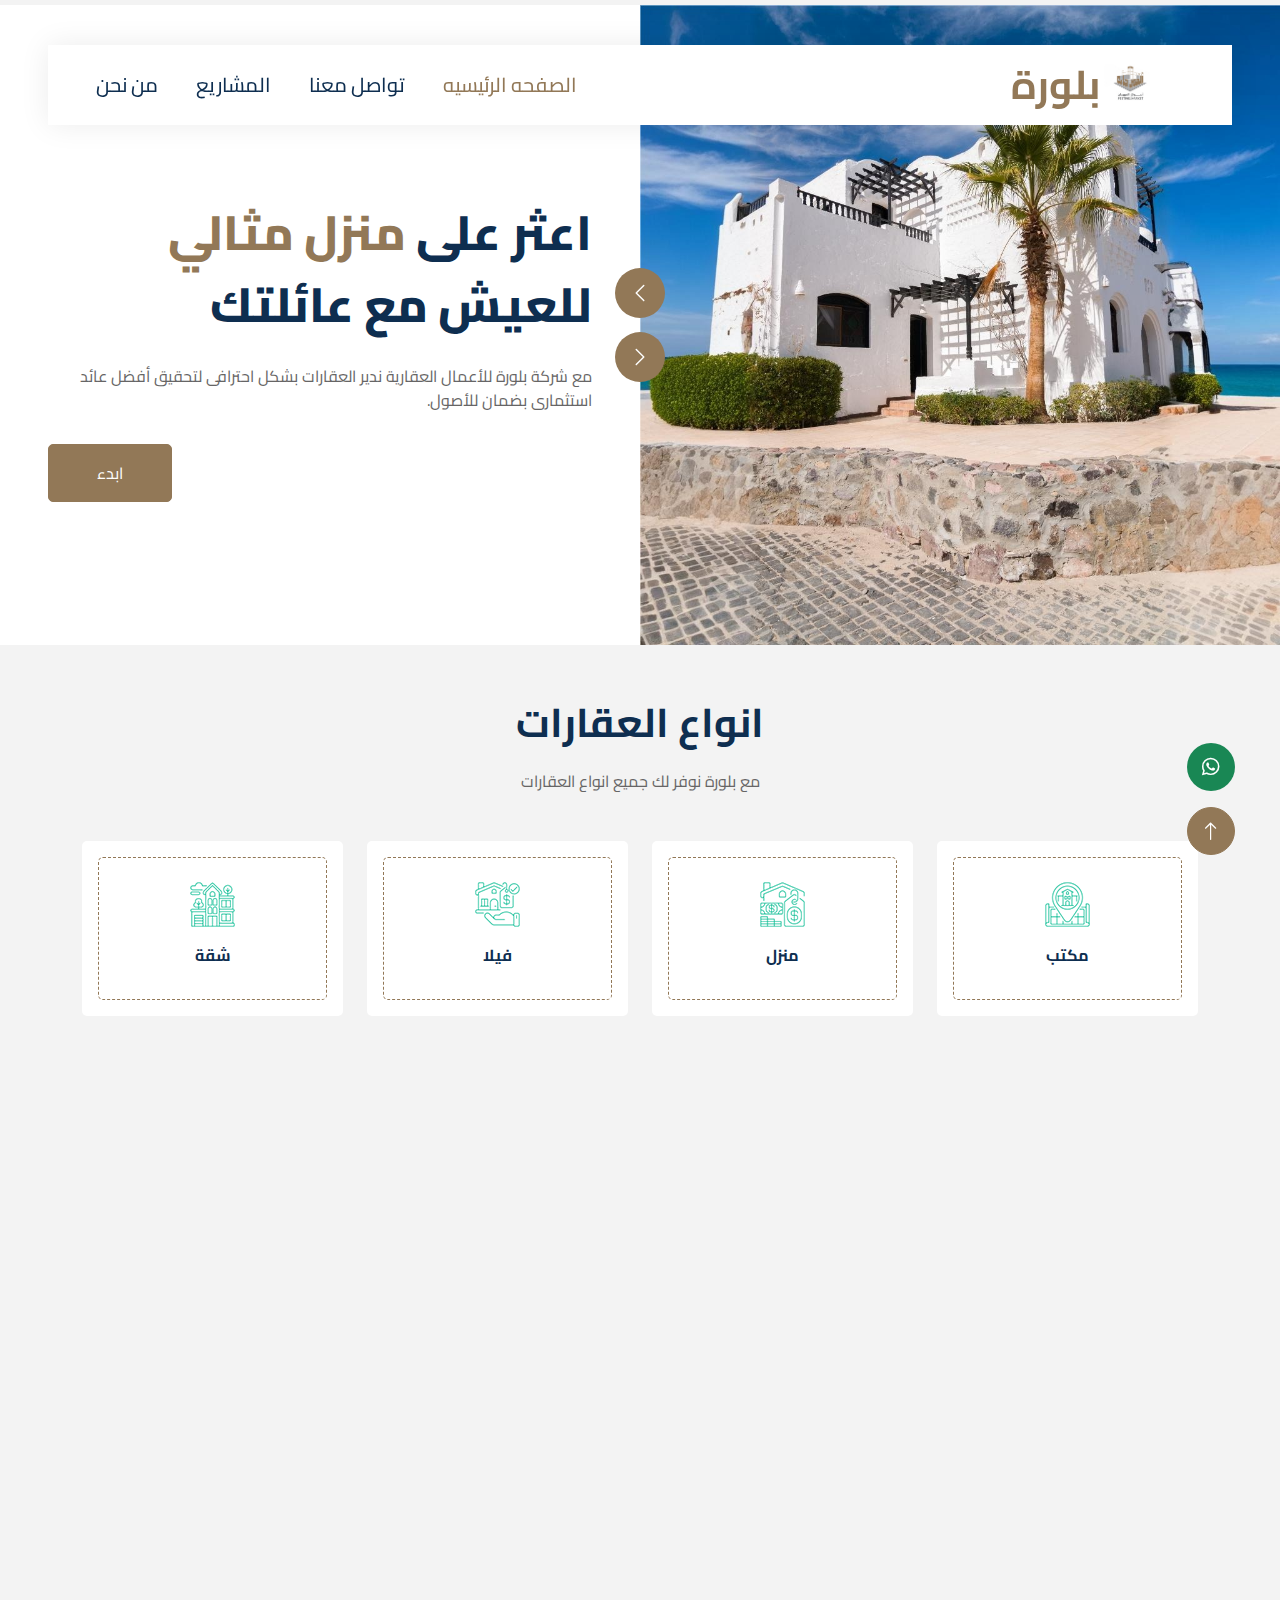
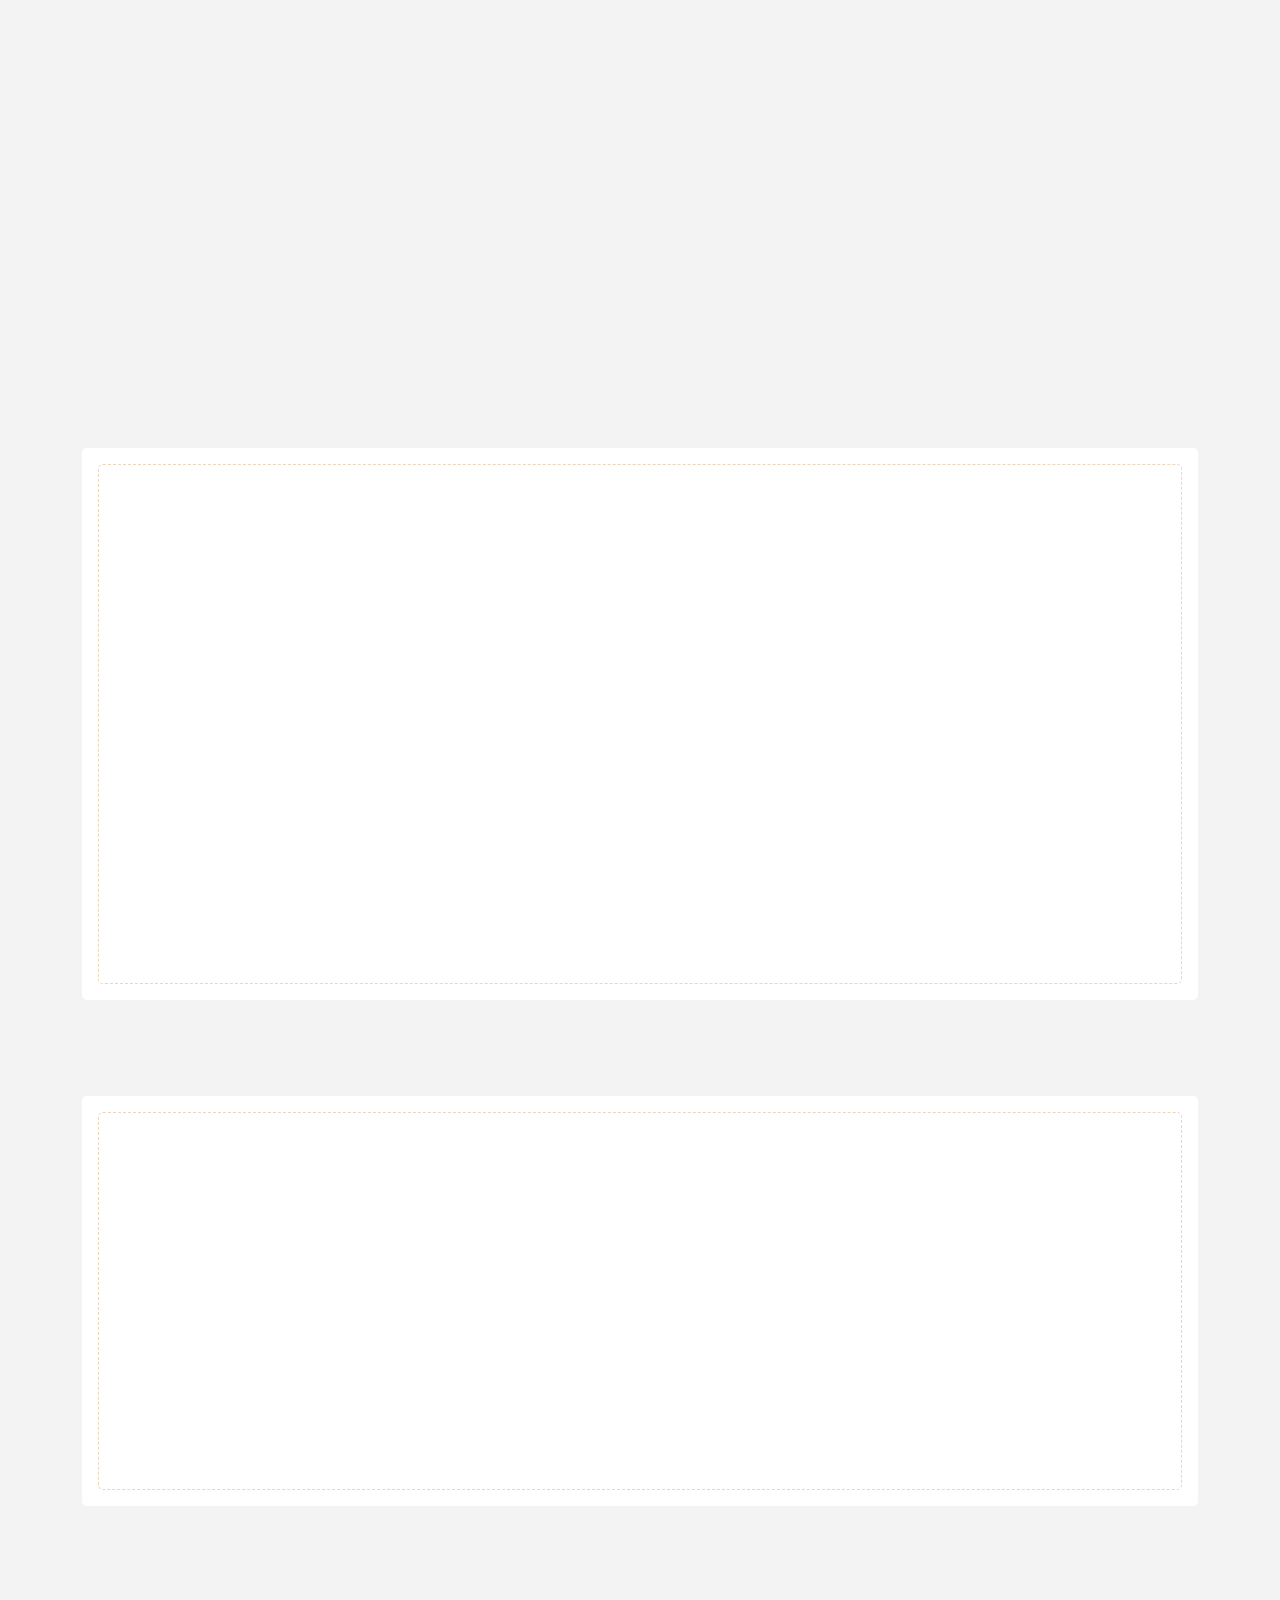
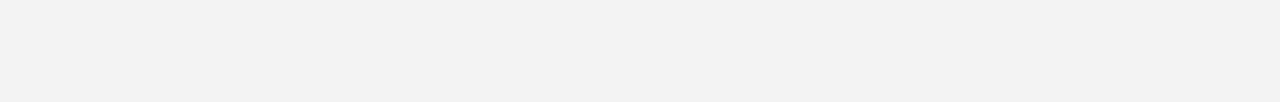
<file: index.html>
<!DOCTYPE html>
<html lang="en">

<head>
    <meta charset="utf-8">
    <title>بلورة - الصفحه الرئيسيه</title>
    <meta content="width=device-width, initial-scale=1.0" name="viewport">
    <meta content="" name="keywords">
    <meta content="" name="description">

    <!-- Favicon -->
    <link href="img/favicon.ico" rel="icon">

    <!-- Google Web Fonts -->
    <!-- <link rel="preconnect" href="https://fonts.googleapis.com">
    <link rel="preconnect" href="https://fonts.gstatic.com" crossorigin>
    <link href="https://fonts.googleapis.com/css2?family=Heebo:wght@400;500;600&family=Inter:wght@700;800&display=swap" rel="stylesheet">
     -->
     <link rel="preconnect" href="https://fonts.googleapis.com">
     <link rel="preconnect" href="https://fonts.gstatic.com" crossorigin>
     <link href="https://fonts.googleapis.com/css2?family=Cairo:wght@200..1000&display=swap" rel="stylesheet">
    
    <!-- Icon Font Stylesheet -->
    <link href="https://cdnjs.cloudflare.com/ajax/libs/font-awesome/5.10.0/css/all.min.css" rel="stylesheet">
    <link href="https://cdn.jsdelivr.net/npm/bootstrap-icons@1.4.1/font/bootstrap-icons.css" rel="stylesheet">

    <!-- Libraries Stylesheet -->
    <link href="lib/animate/animate.min.css" rel="stylesheet">
    <link href="lib/owlcarousel/assets/owl.carousel.min.css" rel="stylesheet">

    <!-- Customized Bootstrap Stylesheet -->
    <link href="css/bootstrap.min.css" rel="stylesheet">

    <!-- Template Stylesheet -->
    <link href="css/style.css" rel="stylesheet">
</head>

<body>
    <div class="container-xxl bg-white p-0">
        <!-- Spinner Start -->
        <div id="spinner" class="show bg-white position-fixed translate-middle w-100 vh-100 top-50 start-50 d-flex align-items-center justify-content-center">
            <div class="spinner-border text-primary" style="width: 3rem; height: 3rem;" role="status">
                <span class="sr-only">Loading...</span>
            </div>
        </div>
        <!-- Spinner End -->


        <!-- Navbar Start -->
        <div class="container-fluid nav-bar bg-transparent">
            <nav class="navbar navbar-expand-lg bg-white navbar-light py-0 px-5">
                <a href="index.html" class="navbar-brand d-flex align-items-center text-center">
                    <h1 class="m-0 text-primary">بلورة</h1>
                    <div class="icon me-2">
                        <img class="img-fluid" src="img/logo.png" alt="logo" style="width: 60px; height: 60px;">
                    </div>
                </a>
                <button type="button" class="navbar-toggler" data-bs-toggle="collapse" data-bs-target="#navbarCollapse">
                    <span class="navbar-toggler-icon"></span>
                </button>
                <div class="collapse navbar-collapse" id="navbarCollapse">
                    <div class="navbar-nav ">
                        <a href="about.html" class="nav-item nav-link">من نحن</a>
                        <a href="projects.html" class="nav-item nav-link">المشاريع</a>
                        <a href="contact.html" class="nav-item nav-link">تواصل معنا</a>
                        <a href="index.html" class="nav-item nav-link active">الصفحه الرئيسيه</a>
                        
                        </div>
                       
                    </div>
                </div>
            </nav>
        </div>
        <!-- Navbar End -->


        <!-- Header Start -->
        <div class="container-fluid header bg-white p-0">
            <div class="row g-0 align-items-center flex-column-reverse flex-md-row">
                <div class="col-md-6 p-5 mt-lg-5">
                    <h1 class="display-5 animated fadeIn mb-4 rtl lh-2">اعثر على <span class="text-primary">منزل مثالي</span> للعيش مع عائلتك   </h1>
                    <p class="animated fadeIn mb-4 pb-2 rtl">مع شركة بلورة للأعمال العقارية ندير العقارات بشكل احترافى لتحقيق أفضل عائد استثمارى بضمان للأصول.</p>
                    <a href="" class="btn btn-primary py-3 px-5 me-3 animated fadeIn">ابدء</a>
                </div>
                <div class="col-md-6 animated fadeIn">
                    <div class="owl-carousel header-carousel">
                        <div class="owl-carousel-item">
                            <img class="img-fluid" src="img/carousel-1.jpeg" alt="">
                        </div>
                        <div class="owl-carousel-item">
                            <img class="img-fluid" src="img/carousel-2.jpeg" alt="">
                        </div>
                    </div>
                </div>
            </div>
        </div>
        <!-- Header End -->


        


        <!-- Category Start -->
        <div class="container-xxl py-5">
            <div class="container">
                <div class="text-center mx-auto mb-5 wow fadeInUp" data-wow-delay="0.1s" style="max-width: 600px;">
                    <h1 class="mb-3">انواع العقارات</h1>
                    <p>مع بلورة نوفر لك جميع انواع العقارات</p>
                </div>
                <div class="row g-4">
                    <div class="col-lg-3 col-sm-6 wow fadeInUp" data-wow-delay="0.1s">
                        <a class="cat-item d-block bg-white text-center rounded p-3" href="">
                            <div class="rounded p-4">
                                <div class="icon mb-3">
                                    <img class="img-fluid" src="img/icon-apartment.png" alt="Icon">
                                </div>
                                <h6>شقة </h6>
                            </div>
                        </a>
                    </div>
                    <div class="col-lg-3 col-sm-6 wow fadeInUp" data-wow-delay="0.3s">
                        <a class="cat-item d-block bg-white text-center rounded p-3" href="">
                            <div class="rounded p-4">
                                <div class="icon mb-3">
                                    <img class="img-fluid" src="img/icon-villa.png" alt="Icon">
                                </div>
                                <h6>فيلا</h6>
                            </div>
                        </a>
                    </div>
                    <div class="col-lg-3 col-sm-6 wow fadeInUp" data-wow-delay="0.5s">
                        <a class="cat-item d-block bg-white text-center rounded p-3" href="">
                            <div class="rounded p-4">
                                <div class="icon mb-3">
                                    <img class="img-fluid" src="img/icon-house.png" alt="Icon">
                                </div>
                                <h6>منزل</h6>
                            </div>
                        </a>
                    </div>
                    <div class="col-lg-3 col-sm-6 wow fadeInUp" data-wow-delay="0.7s">
                        <a class="cat-item d-block bg-white text-center rounded p-3" href="">
                            <div class="rounded p-4">
                                <div class="icon mb-3">
                                    <img class="img-fluid" src="img/icon-housing.png" alt="Icon">
                                </div>
                                <h6>مكتب </h6>
                            </div>
                        </a>
                    </div>
                    <div class="col-lg-3 col-sm-6 wow fadeInUp" data-wow-delay="0.1s">
                        <a class="cat-item d-block bg-white text-center rounded p-3" href="">
                            <div class="rounded p-4">
                                <div class="icon mb-3">
                                    <img class="img-fluid" src="img/icon-building.png" alt="Icon">
                                </div>
                                <h6>مباني</h6>
                            </div>
                        </a>
                    </div>
                    <div class="col-lg-3 col-sm-6 wow fadeInUp" data-wow-delay="0.3s">
                        <a class="cat-item d-block bg-white text-center rounded p-3" href="">
                            <div class="rounded p-4">
                                <div class="icon mb-3">
                                    <img class="img-fluid" src="img/icon-neighborhood.png" alt="Icon">
                                </div>
                                <h6>تاون هاوس</h6>
                            </div>
                        </a>
                    </div>
                    <div class="col-lg-3 col-sm-6 wow fadeInUp" data-wow-delay="0.5s">
                        <a class="cat-item d-block bg-white text-center rounded p-3" href="">
                            <div class="rounded p-4">
                                <div class="icon mb-3">
                                    <img class="img-fluid" src="img/icon-condominium.png" alt="Icon">
                                </div>
                                <h6>محل</h6>
                            </div>
                        </a>
                    </div>
                    <div class="col-lg-3 col-sm-6 wow fadeInUp" data-wow-delay="0.7s">
                        <a class="cat-item d-block bg-white text-center rounded p-3" href="">
                            <div class="rounded p-4">
                                <div class="icon mb-3">
                                    <img class="img-fluid" src="img/icon-luxury.png" alt="Icon">
                                </div>
                                <h6>جراج</h6>
                            </div>
                        </a>
                    </div>
                </div>
            </div>
        </div>
        <!-- Category End -->


        <!-- About Start -->
        <div class="container-xxl py-5">
            <div class="container">
                <div class="row g-5 align-items-center">
                    <div class="col-lg-6 wow fadeIn" data-wow-delay="0.1s">
                        <div class="about-img position-relative overflow-hidden p-5 pe-0">
                            <img class="img-fluid w-100" src="img/about.jpeg">
                        </div>
                    </div>
                    <div class="col-lg-6 wow fadeIn" data-wow-delay="0.5s">
                        <h1 class="mb-4 rtl">المكان رقم واحد. للعثور على العقار المثالى.</h1>
                        <p class="mb-4 rtl">تعتبر شركة بلورة الأعمال العقارية من الشركــــــــــــــــات
                            المتخصصة بالمجال العقاري ، وذلك في إدارة الأمــــلاك
                            و تأجير العقارات السكنية و التجارية و الإدارية</p>
                            <p class="mb-4 rtl">
                                لدينا مزيج تسويقـــــــي
                                يركز على دراسة العقارات بما يتناسب مع رغبـــــــــــات و
                                حاجات المستأجر ، سواء كان المستأجر مباشرا في عملية
                                تأجير العقارات السكنية ، او غير مباشر فــــــــــــــــــــــي
                                عملية تأجير العقارات التجارية .</p>
                        
                        <a class="btn btn-primary py-3 px-5 mt-3" href="">اقرء المذيد</a>
                    </div>
                </div>
            </div>
        </div>
        <!-- About End -->





        <!-- project Start -->
        <div class="container-xxl py-5 project-section">
            <div class="container">
                <div class="bg-white rounded p-3">
                    <div class="bg-white rounded p-4" style="border: 1px dashed rgba(198, 117, 30, 0.3)">
                        <div class="row g-5 align-items-center">
                            <div class="col-lg-6 wow fadeIn" data-wow-delay="0.1s">
                                <div class="owl-carousel header-carousel">
                                    <div class="owl-carousel-item">
                                        <img class="img-fluid" src="img/slider-9.jpeg" alt="">
                                    </div>
                                    <div class="owl-carousel-item">
                                        <img class="img-fluid" src="img/slider-10.jpeg" alt="">
                                    </div>
                                </div>
                            </div>
                            <div class="col-lg-6 wow fadeIn" data-wow-delay="0.5s">
                                <div class="mb-4">
                                    <h1 class="mb-3 rtl">  مشروع المهرجان   </h1>
                                    <div class="rtl my-5 py-2">
                                        <p><i class="fa fa-check text-primary ms-3"></i>الموقع والمميزات</p>
                                        <p><i class="fa fa-check text-primary ms-3"></i>تفاصيل السوق </p>
                                        <p><i class="fa fa-check text-primary ms-3"></i>أنشطة السوق </p>
                                        <p><i class="fa fa-check text-primary ms-3"></i>الشركات المستهدفة</p>
                                        <p><i class="fa fa-check text-primary ms-3"></i>المبانى</p>
                                       
                                    </div>
                        <a class="btn btn-primary py-3 px-5 mt-3" href="projects.html">اقرء المذيد</a>
                                </div>
                                
                                
                            </div>
                        </div>
                    </div>
                </div>
            </div>
        </div>
        <!-- project End -->

        <!-- Call to Action Start -->
        <div class="container-xxl py-5">
            <div class="container">
                <div class="bg-white rounded p-3">
                    <div class="bg-white rounded p-4" style="border: 1px dashed rgba(198, 117, 30, 0.3)">
                        <div class="row g-5 align-items-center">
                            <div class="col-lg-6 wow fadeIn" data-wow-delay="0.1s">
                                <img class="img-fluid rounded w-100" src="img/call-to-action.jpeg" alt="">
                            </div>
                            <div class="col-lg-6 wow fadeIn" data-wow-delay="0.5s">
                                <div class="mb-4">
                                    <h1 class="mb-3 rtl">تواصل معنا</h1>
                                    <p class="rtl">نحن هنا لمساعدتك في تحقيق أحلامك العقارية. لا تتردد في الاتصال بنا
                                    </p>
                                </div>
                                <div class="contact-info rtl">
                                    
                                        <p class="mb-2"><i class="fa fa-phone ms-2 "></i
                                            >رقم الهاتف: 966569612000+</p>
                                            <p class="mb-2"><i class="fa fa-envelope ms-2"></i
                                                > البريد الإلكتروني: info@blorahomes.com </p>



                                </div>
                                
                            </div>
                        </div>
                    </div>
                </div>
            </div>
        </div>
        <!-- Call to Action End -->


     
        

        
  <!-- Footer Start -->
  <div class="container-fluid bg-dark text-white-50 footer py-3 mt-5 wow fadeIn" data-wow-delay="0.1s">
    <div class="container  d-flex justify-content-between align-items-center rtl">
        <div class="footer-logo d-flex align-items-center justify-content-between">
            <img src="img/logo.png " style="width: 50px;height: 50px;" alt="logo" class="img-fluid rounded-circle ms-2">
            <h1 class="text-white">بلورة</h1>
        </div>
        <div class="footer-social d-flex justify-content-center align-items-center">
            <a class="btn btn-outline-light btn-social" href=""><i class="fab fa-twitter"></i></a>
                    <a class="btn btn-outline-light btn-social" href=""><i class="fab fa-facebook-f"></i></a>
                    <a class="btn btn-outline-light btn-social" href=""><i class="fab fa-youtube"></i></a>
                    <a class="btn btn-outline-light btn-social" href=""><i class="fab fa-linkedin-in"></i></a>
        </div>
       
    </div>
   
</div>
<!-- Footer End -->


        <!-- Back to Top -->
         <div class="side-items">
            <a href="tel:966569612000" class="rounded-circle btn-lg-square d-lg-none  bg-gray  mb-3 text-white btn btn-lg">
                <i class="fas fa-phone"></i>

            </a>
            <a href="https://wa.me/966569612000" target="_blank" class="rounded-circle btn-lg-square  bg-success mb-3 text-white btn btn-lg">
                <i class="fab fa-whatsapp"></i>
              </a>

             <a href="#" class="btn btn-lg btn-primary btn-lg-square back-to-top"><i class="bi bi-arrow-up"></i></a>
            </div>
        </div>

    <!-- JavaScript Libraries -->
    <script src="https://code.jquery.com/jquery-3.4.1.min.js"></script>
    <script src="https://cdn.jsdelivr.net/npm/bootstrap@5.0.0/dist/js/bootstrap.bundle.min.js"></script>
    <script src="lib/wow/wow.min.js"></script>
    <script src="lib/easing/easing.min.js"></script>
    <script src="lib/waypoints/waypoints.min.js"></script>
    <script src="lib/owlcarousel/owl.carousel.min.js"></script>

    <!-- Template Javascript -->
    <script src="js/main.js"></script>
</body>

</html>
</file>
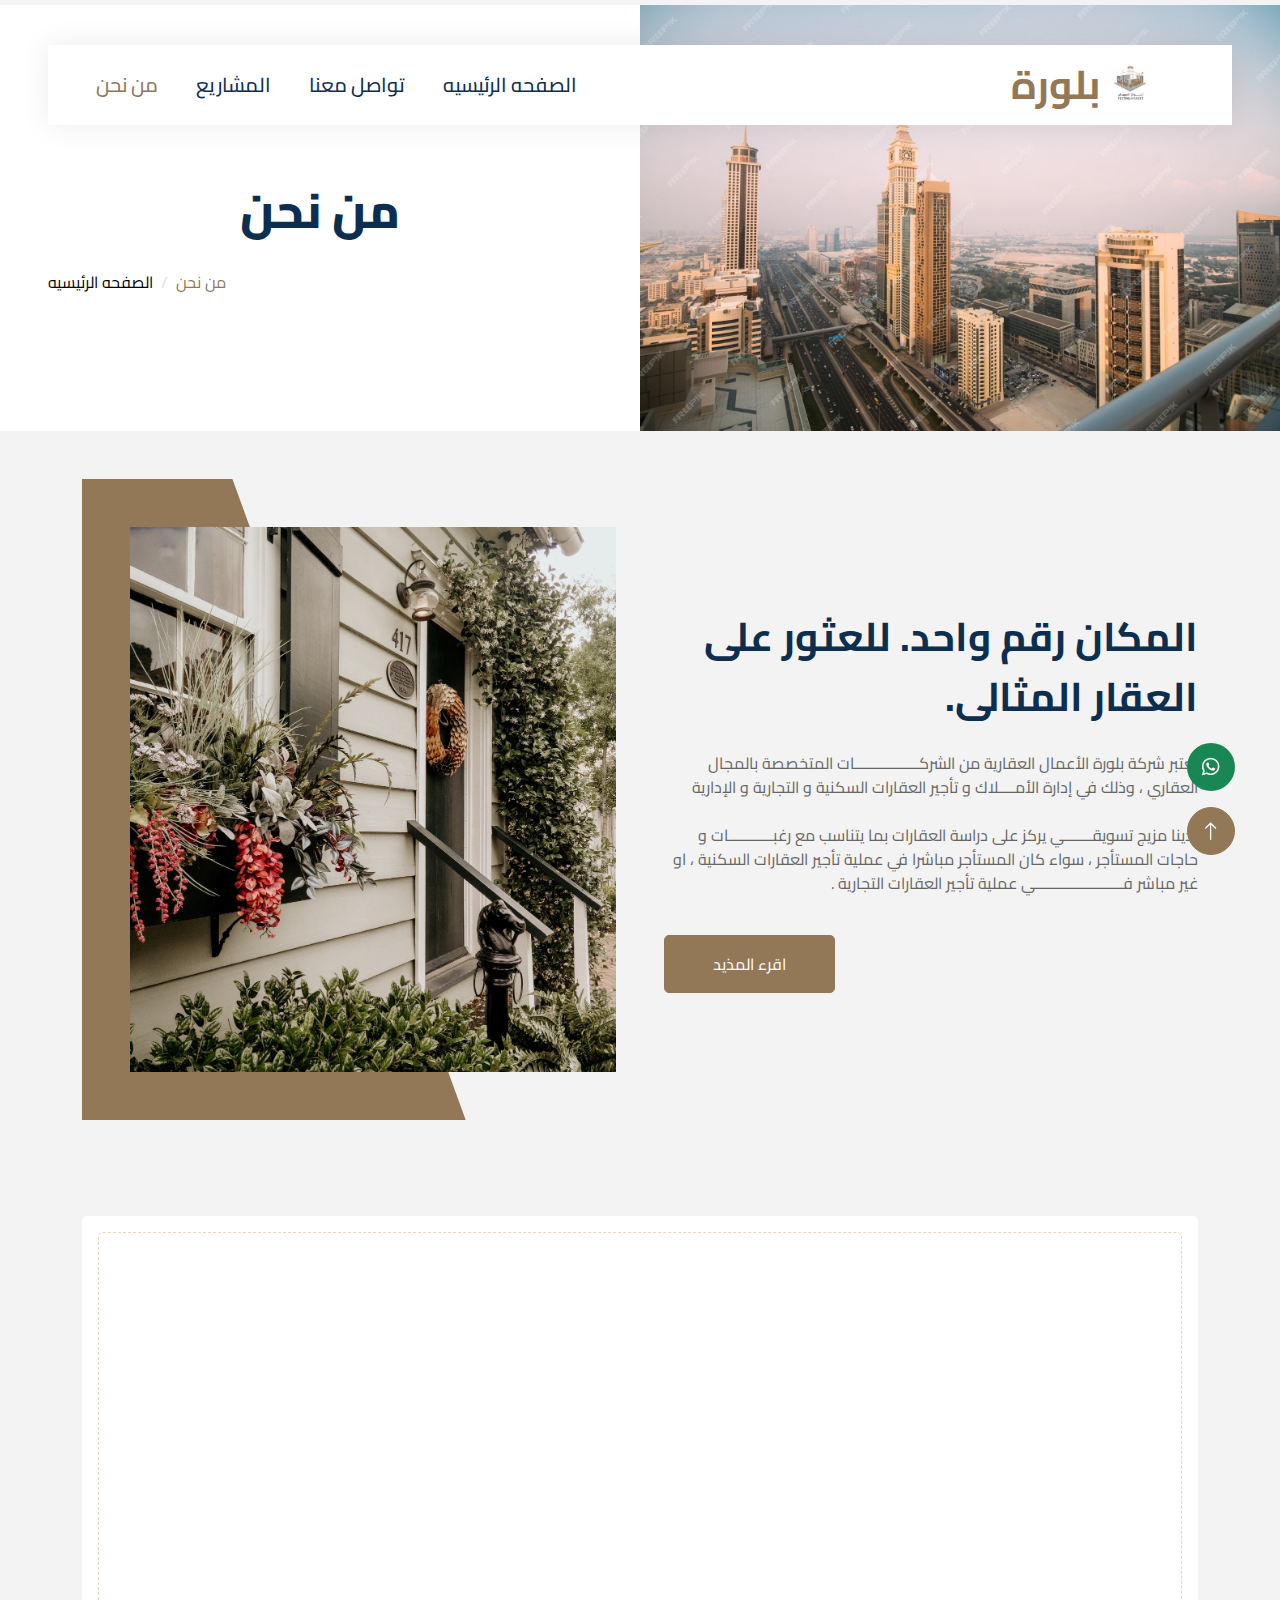
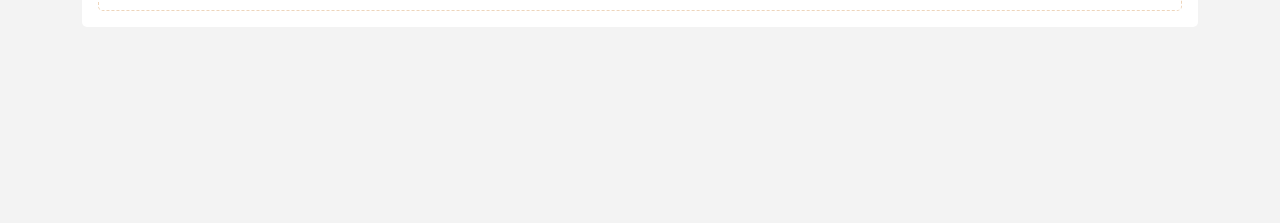
<file: about.html>
<!DOCTYPE html>
<html lang="en">

<head>
    <meta charset="utf-8">
    <title>بلورة - من نحن</title>
    <meta content="width=device-width, initial-scale=1.0" name="viewport">
    <meta content="" name="keywords">
    <meta content="" name="description">

    <!-- Favicon -->
    <link href="img/favicon.ico" rel="icon">

    <!-- Google Web Fonts -->
    <!-- <link rel="preconnect" href="https://fonts.googleapis.com">
    <link rel="preconnect" href="https://fonts.gstatic.com" crossorigin>
    <link href="https://fonts.googleapis.com/css2?family=Heebo:wght@400;500;600&family=Inter:wght@700;800&display=swap" rel="stylesheet">
     -->
     <link rel="preconnect" href="https://fonts.googleapis.com">
     <link rel="preconnect" href="https://fonts.gstatic.com" crossorigin>
     <link href="https://fonts.googleapis.com/css2?family=Cairo:wght@200..1000&display=swap" rel="stylesheet">
    
    <!-- Icon Font Stylesheet -->
    <link href="https://cdnjs.cloudflare.com/ajax/libs/font-awesome/5.10.0/css/all.min.css" rel="stylesheet">
    <link href="https://cdn.jsdelivr.net/npm/bootstrap-icons@1.4.1/font/bootstrap-icons.css" rel="stylesheet">

    <!-- Libraries Stylesheet -->
    <link href="lib/animate/animate.min.css" rel="stylesheet">
    <link href="lib/owlcarousel/assets/owl.carousel.min.css" rel="stylesheet">

    <!-- Customized Bootstrap Stylesheet -->
    <link href="css/bootstrap.min.css" rel="stylesheet">

    <!-- Template Stylesheet -->
    <link href="css/style.css" rel="stylesheet">
</head>

<body>
    <div class="container-xxl bg-white p-0">
        <!-- Spinner Start -->
        <div id="spinner" class="show bg-white position-fixed translate-middle w-100 vh-100 top-50 start-50 d-flex align-items-center justify-content-center">
            <div class="spinner-border text-primary" style="width: 3rem; height: 3rem;" role="status">
                <span class="sr-only">Loading...</span>
            </div>
        </div>
        <!-- Spinner End -->


                <!-- Navbar Start -->
                <div class="container-fluid nav-bar bg-transparent">
                    <nav class="navbar navbar-expand-lg bg-white navbar-light py-0 px-5">
                        <a href="index.html" class="navbar-brand d-flex align-items-center text-center">
                            <h1 class="m-0 text-primary">بلورة</h1>
                            <div class="icon me-2">
                                <img class="img-fluid" src="img/logo.png" alt="logo" style="width: 60px; height: 60px;">
                            </div>
                        </a>
                        <button type="button" class="navbar-toggler" data-bs-toggle="collapse" data-bs-target="#navbarCollapse">
                            <span class="navbar-toggler-icon"></span>
                        </button>
                        <div class="collapse navbar-collapse" id="navbarCollapse">
                            <div class="navbar-nav ">
                                <a href="about.html" class="nav-item nav-link active">من نحن</a>
                                <a href="projects.html" class="nav-item nav-link">المشاريع</a>
                                <a href="contact.html" class="nav-item nav-link">تواصل معنا</a>
                                <a href="index.html" class="nav-item nav-link ">الصفحه الرئيسيه</a>
                                
                                </div>
                               
                            </div>
                        </div>
                    </nav>
                </div>
                <!-- Navbar End -->


        <!-- Header Start -->
        <div class="container-fluid header bg-white p-0">
            <div class="row g-0 align-items-center flex-column-reverse flex-md-row">
                <div class="col-md-6 p-5 mt-lg-5">
                    <h1 class="display-5 animated fadeIn mb-4 text-center">من نحن</h1> 
                        <nav aria-label="breadcrumb animated fadeIn">
                        <ol class="breadcrumb text-uppercase">
                            <li class="breadcrumb-item"><a href="#">الصفحه الرئيسيه</a></li>
                            <li class="breadcrumb-item text-body active" aria-current="page">من نحن</li>
                        </ol>
                    </nav>
                </div>
                <div class="col-md-6 animated fadeIn">
                    <img class="img-fluid" src="img/header.jpeg" alt="">
                </div>
            </div>
        </div>
        <!-- Header End -->


   


   <!-- About Start -->
   <div class="container-xxl py-5">
    <div class="container">
        <div class="row g-5 align-items-center">
            <div class="col-lg-6 wow fadeIn" data-wow-delay="0.1s">
                <div class="about-img position-relative overflow-hidden p-5 pe-0">
                    <img class="img-fluid w-100" src="img/about.jpeg">
                </div>
            </div>
            <div class="col-lg-6 wow fadeIn" data-wow-delay="0.5s">
                <h1 class="mb-4 rtl">المكان رقم واحد. للعثور على العقار المثالى.</h1>
                <p class="mb-4 rtl">تعتبر شركة بلورة الأعمال العقارية من الشركــــــــــــــــات
                    المتخصصة بالمجال العقاري ، وذلك في إدارة الأمــــلاك
                    و تأجير العقارات السكنية و التجارية و الإدارية</p>
                    <p class="mb-4 rtl">
                        لدينا مزيج تسويقـــــــي
                        يركز على دراسة العقارات بما يتناسب مع رغبـــــــــــات و
                        حاجات المستأجر ، سواء كان المستأجر مباشرا في عملية
                        تأجير العقارات السكنية ، او غير مباشر فــــــــــــــــــــــي
                        عملية تأجير العقارات التجارية .</p>
                
                <a class="btn btn-primary py-3 px-5 mt-3" href="">اقرء المذيد</a>
            </div>
        </div>
    </div>
</div>
<!-- About End -->


       <!-- Call to Action Start -->
       <div class="container-xxl py-5">
        <div class="container">
            <div class="bg-white rounded p-3">
                <div class="bg-white rounded p-4" style="border: 1px dashed rgba(198, 117, 30, 0.3)">
                    <div class="row g-5 align-items-center">
                        <div class="col-lg-6 wow fadeIn" data-wow-delay="0.1s">
                            <img class="img-fluid rounded w-100" src="img/call-to-action.jpeg" alt="">
                        </div>
                        <div class="col-lg-6 wow fadeIn" data-wow-delay="0.5s">
                            <div class="mb-4">
                                <h1 class="mb-3 rtl">تواصل معنا</h1>
                                <p class="rtl">نحن هنا لمساعدتك في تحقيق أحلامك العقارية. لا تتردد في الاتصال بنا
                                </p>
                            </div>
                            <div class="contact-info rtl">
                                
                                    <p class="mb-2"><i class="fa fa-phone ms-2 "></i
                                        >رقم الهاتف: 966569612000+</p>
                                        <p class="mb-2"><i class="fa fa-envelope ms-2"></i
                                            > البريد الإلكتروني: info@blorahomes.com </p>



                            </div>
                            
                        </div>
                    </div>
                </div>
            </div>
        </div>
    </div>
    <!-- Call to Action End -->


      
        

        <!-- Footer Start -->
        <div class="container-fluid bg-dark text-white-50 footer py-3 mt-5 wow fadeIn" data-wow-delay="0.1s">
            <div class="container  d-flex justify-content-between align-items-center rtl">
                <div class="footer-logo d-flex align-items-center justify-content-between">
                    <img src="img/logo.png " style="width: 50px;height: 50px;" alt="logo" class="img-fluid rounded-circle ms-2">
                    <h1 class="text-white">بلورة</h1>
                </div>
                <div class="footer-social d-flex justify-content-center align-items-center">
                    <a class="btn btn-outline-light btn-social" href=""><i class="fab fa-twitter"></i></a>
                            <a class="btn btn-outline-light btn-social" href=""><i class="fab fa-facebook-f"></i></a>
                            <a class="btn btn-outline-light btn-social" href=""><i class="fab fa-youtube"></i></a>
                            <a class="btn btn-outline-light btn-social" href=""><i class="fab fa-linkedin-in"></i></a>
                </div>
               
            </div>
           
        </div>
        <!-- Footer End -->


        <!-- Back to Top -->
        <div class="side-items">
            <a href="tel:966569612000" class="rounded-circle btn-lg-square d-lg-none  bg-gray  mb-3 text-white btn btn-lg">
                <i class="fas fa-phone"></i>

            </a>
            <a href="https://wa.me/966569612000" target="_blank" class="rounded-circle btn-lg-square  bg-success mb-3 text-white btn btn-lg">
                <i class="fab fa-whatsapp"></i>
              </a>

             <a href="#" class="btn btn-lg btn-primary btn-lg-square back-to-top"><i class="bi bi-arrow-up"></i></a>
            </div>

    <!-- JavaScript Libraries -->
    <script src="https://code.jquery.com/jquery-3.4.1.min.js"></script>
    <script src="https://cdn.jsdelivr.net/npm/bootstrap@5.0.0/dist/js/bootstrap.bundle.min.js"></script>
    <script src="lib/wow/wow.min.js"></script>
    <script src="lib/easing/easing.min.js"></script>
    <script src="lib/waypoints/waypoints.min.js"></script>
    <script src="lib/owlcarousel/owl.carousel.min.js"></script>

    <!-- Template Javascript -->
    <script src="js/main.js"></script>
</body>

</html>
</file>
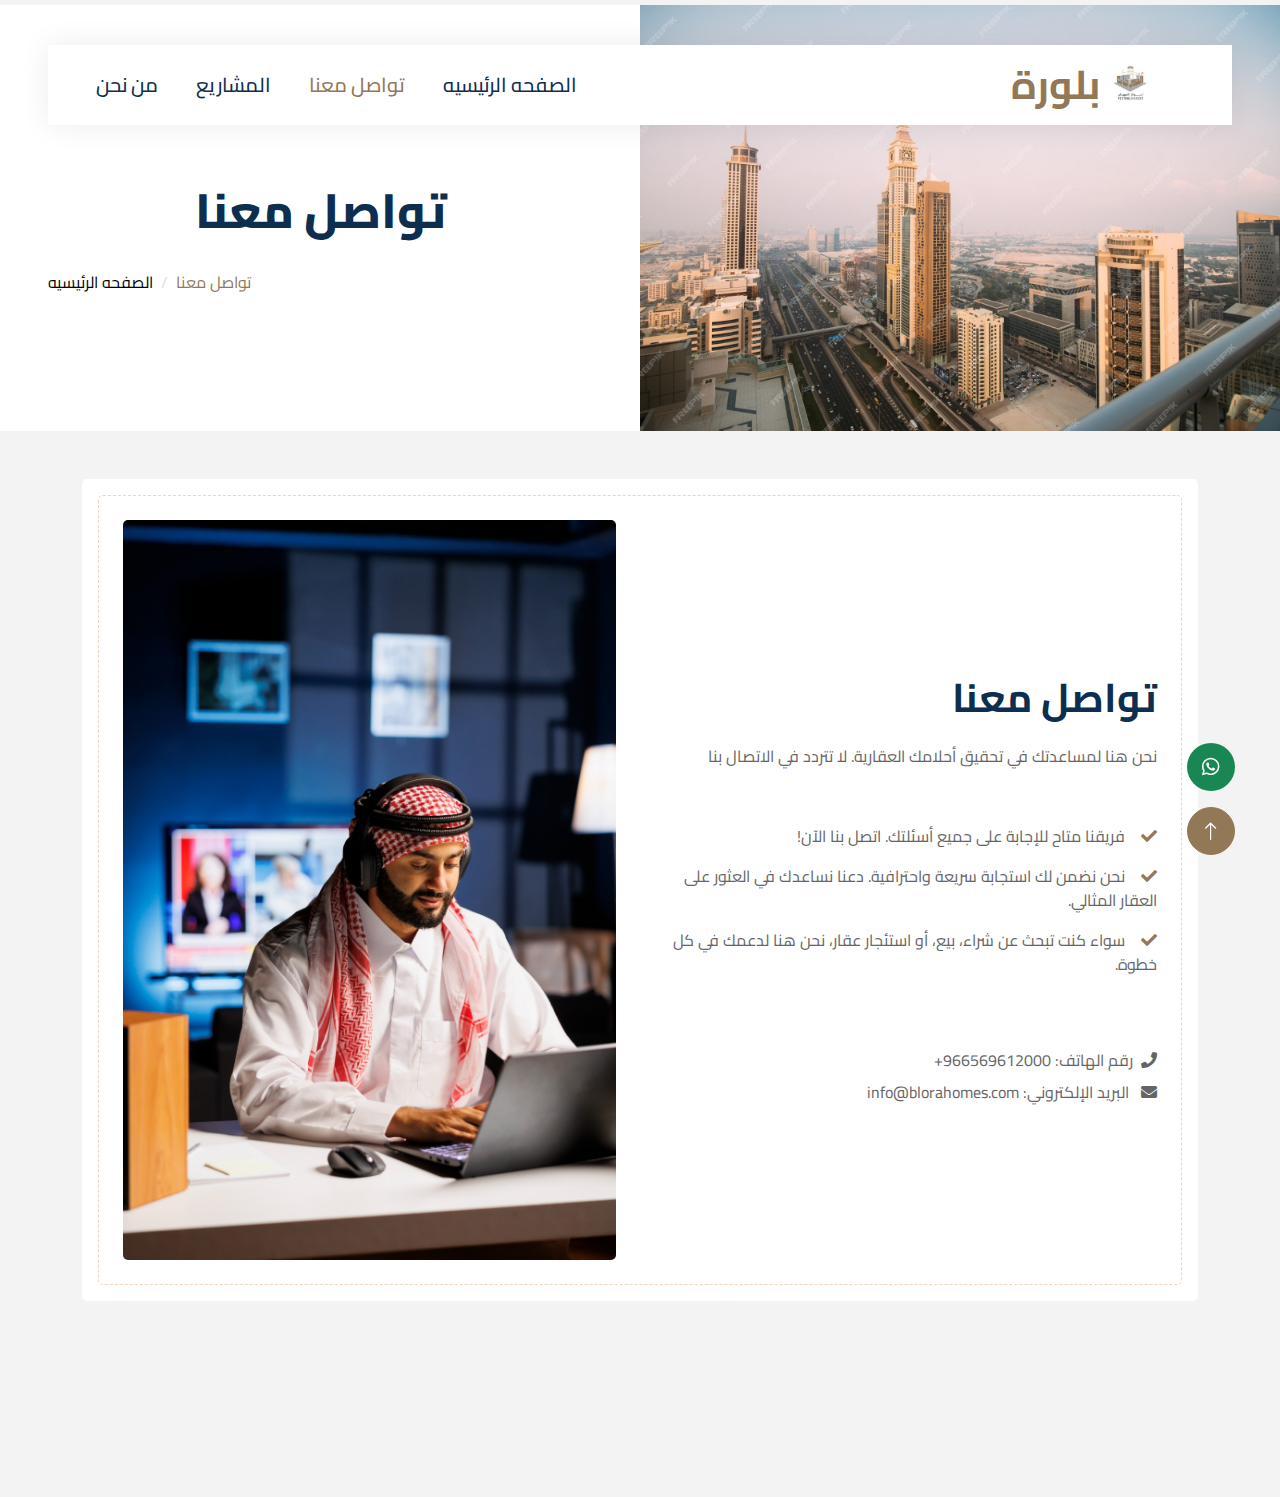
<file: contact.html>
<!DOCTYPE html>
<html lang="en">

<head>
    <meta charset="utf-8">
    <title>بلورة - تواصل معنا</title>
    <meta content="width=device-width, initial-scale=1.0" name="viewport">
    <meta content="" name="keywords">
    <meta content="" name="description">

    <!-- Favicon -->
    <link href="img/favicon.ico" rel="icon">

    <!-- Google Web Fonts -->
    <!-- <link rel="preconnect" href="https://fonts.googleapis.com">
    <link rel="preconnect" href="https://fonts.gstatic.com" crossorigin>
    <link href="https://fonts.googleapis.com/css2?family=Heebo:wght@400;500;600&family=Inter:wght@700;800&display=swap" rel="stylesheet">
     -->
     <link rel="preconnect" href="https://fonts.googleapis.com">
     <link rel="preconnect" href="https://fonts.gstatic.com" crossorigin>
     <link href="https://fonts.googleapis.com/css2?family=Cairo:wght@200..1000&display=swap" rel="stylesheet">
    
    <!-- Icon Font Stylesheet -->
    <link href="https://cdnjs.cloudflare.com/ajax/libs/font-awesome/5.10.0/css/all.min.css" rel="stylesheet">
    <link href="https://cdn.jsdelivr.net/npm/bootstrap-icons@1.4.1/font/bootstrap-icons.css" rel="stylesheet">

    <!-- Libraries Stylesheet -->
    <link href="lib/animate/animate.min.css" rel="stylesheet">
    <link href="lib/owlcarousel/assets/owl.carousel.min.css" rel="stylesheet">

    <!-- Customized Bootstrap Stylesheet -->
    <link href="css/bootstrap.min.css" rel="stylesheet">

    <!-- Template Stylesheet -->
    <link href="css/style.css" rel="stylesheet">
</head>

<body>
    <div class="container-xxl bg-white p-0">
        <!-- Spinner Start -->
        <div id="spinner" class="show bg-white position-fixed translate-middle w-100 vh-100 top-50 start-50 d-flex align-items-center justify-content-center">
            <div class="spinner-border text-primary" style="width: 3rem; height: 3rem;" role="status">
                <span class="sr-only">Loading...</span>
            </div>
        </div>
        <!-- Spinner End -->


              <!-- Navbar Start -->
              <div class="container-fluid nav-bar bg-transparent">
                <nav class="navbar navbar-expand-lg bg-white navbar-light py-0 px-5">
                    <a href="index.html" class="navbar-brand d-flex align-items-center text-center">
                        <h1 class="m-0 text-primary">بلورة</h1>
                        <div class="icon me-2">
                            <img class="img-fluid" src="img/logo.png" alt="logo" style="width: 60px; height: 60px;">
                        </div>
                    </a>
                    <button type="button" class="navbar-toggler" data-bs-toggle="collapse" data-bs-target="#navbarCollapse">
                        <span class="navbar-toggler-icon"></span>
                    </button>
                    <div class="collapse navbar-collapse" id="navbarCollapse">
                        <div class="navbar-nav ">
                            <a href="about.html" class="nav-item nav-link">من نحن</a>
                            <a href="projects.html" class="nav-item nav-link">المشاريع</a>
                            <a href="contact.html" class="nav-item nav-link active">تواصل معنا</a>
                            <a href="index.html" class="nav-item nav-link ">الصفحه الرئيسيه</a>
                            
                            </div>
                           
                        </div>
                    </div>
                </nav>
            </div>
            <!-- Navbar End -->


        <!-- Header Start -->
        <div class="container-fluid header bg-white p-0">
            <div class="row g-0 align-items-center flex-column-reverse flex-md-row">
                <div class="col-md-6 p-5 mt-lg-5">
                    <h1 class="display-5 animated fadeIn mb-4 text-center">تواصل معنا</h1> 
                        <nav aria-label="breadcrumb animated fadeIn">
                        <ol class="breadcrumb text-uppercase ">
                            <li class="breadcrumb-item "><a href="#">الصفحه الرئيسيه</a></li>
                            <li class="breadcrumb-item text-body active " aria-current="page">تواصل معنا</li>
                        </ol>
                    </nav>
                </div>
                <div class="col-md-6 animated fadeIn">
                    <img class="img-fluid" src="img/header.jpeg" alt="">
                </div>
            </div>
        </div>
        <!-- Header End -->


  


        <!-- Contact Start -->
        <div class="container-xxl py-5">
            <div class="container">
                <div class="bg-white rounded p-3">
                    <div class="bg-white rounded p-4" style="border: 1px dashed rgba(198, 117, 30, 0.3)">
                        <div class="row g-5 align-items-center">
                            <div class="col-lg-6 wow fadeIn" data-wow-delay="0.1s">
                                <img class="img-fluid rounded w-100" src="img/contact.jpeg" alt="">
                            </div>
                            <div class="col-lg-6 wow fadeIn" data-wow-delay="0.5s">
                                <div class="mb-4">
                                    <h1 class="mb-3 rtl">تواصل معنا</h1>
                                    <p class="rtl">نحن هنا لمساعدتك في تحقيق أحلامك العقارية. لا تتردد في الاتصال بنا
                                    </p>
                                </div>
                                <div class="rtl my-5 py-2">
                                    <p><i class="fa fa-check text-primary ms-3"></i>فريقنا متاح للإجابة على جميع أسئلتك. اتصل بنا الآن!                                    </p>
                                    <p><i class="fa fa-check text-primary ms-3"></i>نحن نضمن لك استجابة سريعة واحترافية. دعنا نساعدك في العثور على العقار المثالي.                                    </p>
                                    <p><i class="fa fa-check text-primary ms-3"></i>سواء كنت تبحث عن شراء، بيع، أو استئجار عقار، نحن هنا لدعمك في كل خطوة.                                    </p>
                                </div>
                                <div class="contact-info rtl">
                                    
                                        <p class="mb-2"><i class="fa fa-phone ms-2 "></i
                                            >رقم الهاتف: 966569612000+</p>
                                            <p class="mb-2"><i class="fa fa-envelope ms-2"></i
                                                > البريد الإلكتروني: info@blorahomes.com </p>



                                </div>
                                
                            </div>
                        </div>
                    </div>
                </div>
            </div>
        </div>
     
        <!-- Contact End -->


      <!-- Footer Start -->
      <div class="container-fluid bg-dark text-white-50 footer py-3 mt-5 wow fadeIn" data-wow-delay="0.1s">
        <div class="container  d-flex justify-content-between align-items-center rtl">
            <div class="footer-logo d-flex align-items-center justify-content-between">
                <img src="img/logo.png " style="width: 50px;height: 50px;" alt="logo" class="img-fluid rounded-circle ms-2">
                <h1 class="text-white">بلورة</h1>
            </div>
            <div class="footer-social d-flex justify-content-center align-items-center">
                <a class="btn btn-outline-light btn-social" href=""><i class="fab fa-twitter"></i></a>
                        <a class="btn btn-outline-light btn-social" href=""><i class="fab fa-facebook-f"></i></a>
                        <a class="btn btn-outline-light btn-social" href=""><i class="fab fa-youtube"></i></a>
                        <a class="btn btn-outline-light btn-social" href=""><i class="fab fa-linkedin-in"></i></a>
            </div>
           
        </div>
       
    </div>
    <!-- Footer End -->


        <!-- Back to Top -->
        <div class="side-items">
            <a href="tel:966569612000" class="rounded-circle btn-lg-square d-lg-none  bg-gray  mb-3 text-white btn btn-lg">
                <i class="fas fa-phone"></i>

            </a>
            <a href="https://wa.me/966569612000" target="_blank" class="rounded-circle btn-lg-square  bg-success mb-3 text-white btn btn-lg">
                <i class="fab fa-whatsapp"></i>
              </a>

             <a href="#" class="btn btn-lg btn-primary btn-lg-square back-to-top"><i class="bi bi-arrow-up"></i></a>
            </div>

    <!-- JavaScript Libraries -->
    <script src="https://code.jquery.com/jquery-3.4.1.min.js"></script>
    <script src="https://cdn.jsdelivr.net/npm/bootstrap@5.0.0/dist/js/bootstrap.bundle.min.js"></script>
    <script src="lib/wow/wow.min.js"></script>
    <script src="lib/easing/easing.min.js"></script>
    <script src="lib/waypoints/waypoints.min.js"></script>
    <script src="lib/owlcarousel/owl.carousel.min.js"></script>

    <!-- Template Javascript -->
    <script src="js/main.js"></script>
</body>

</html>
</file>
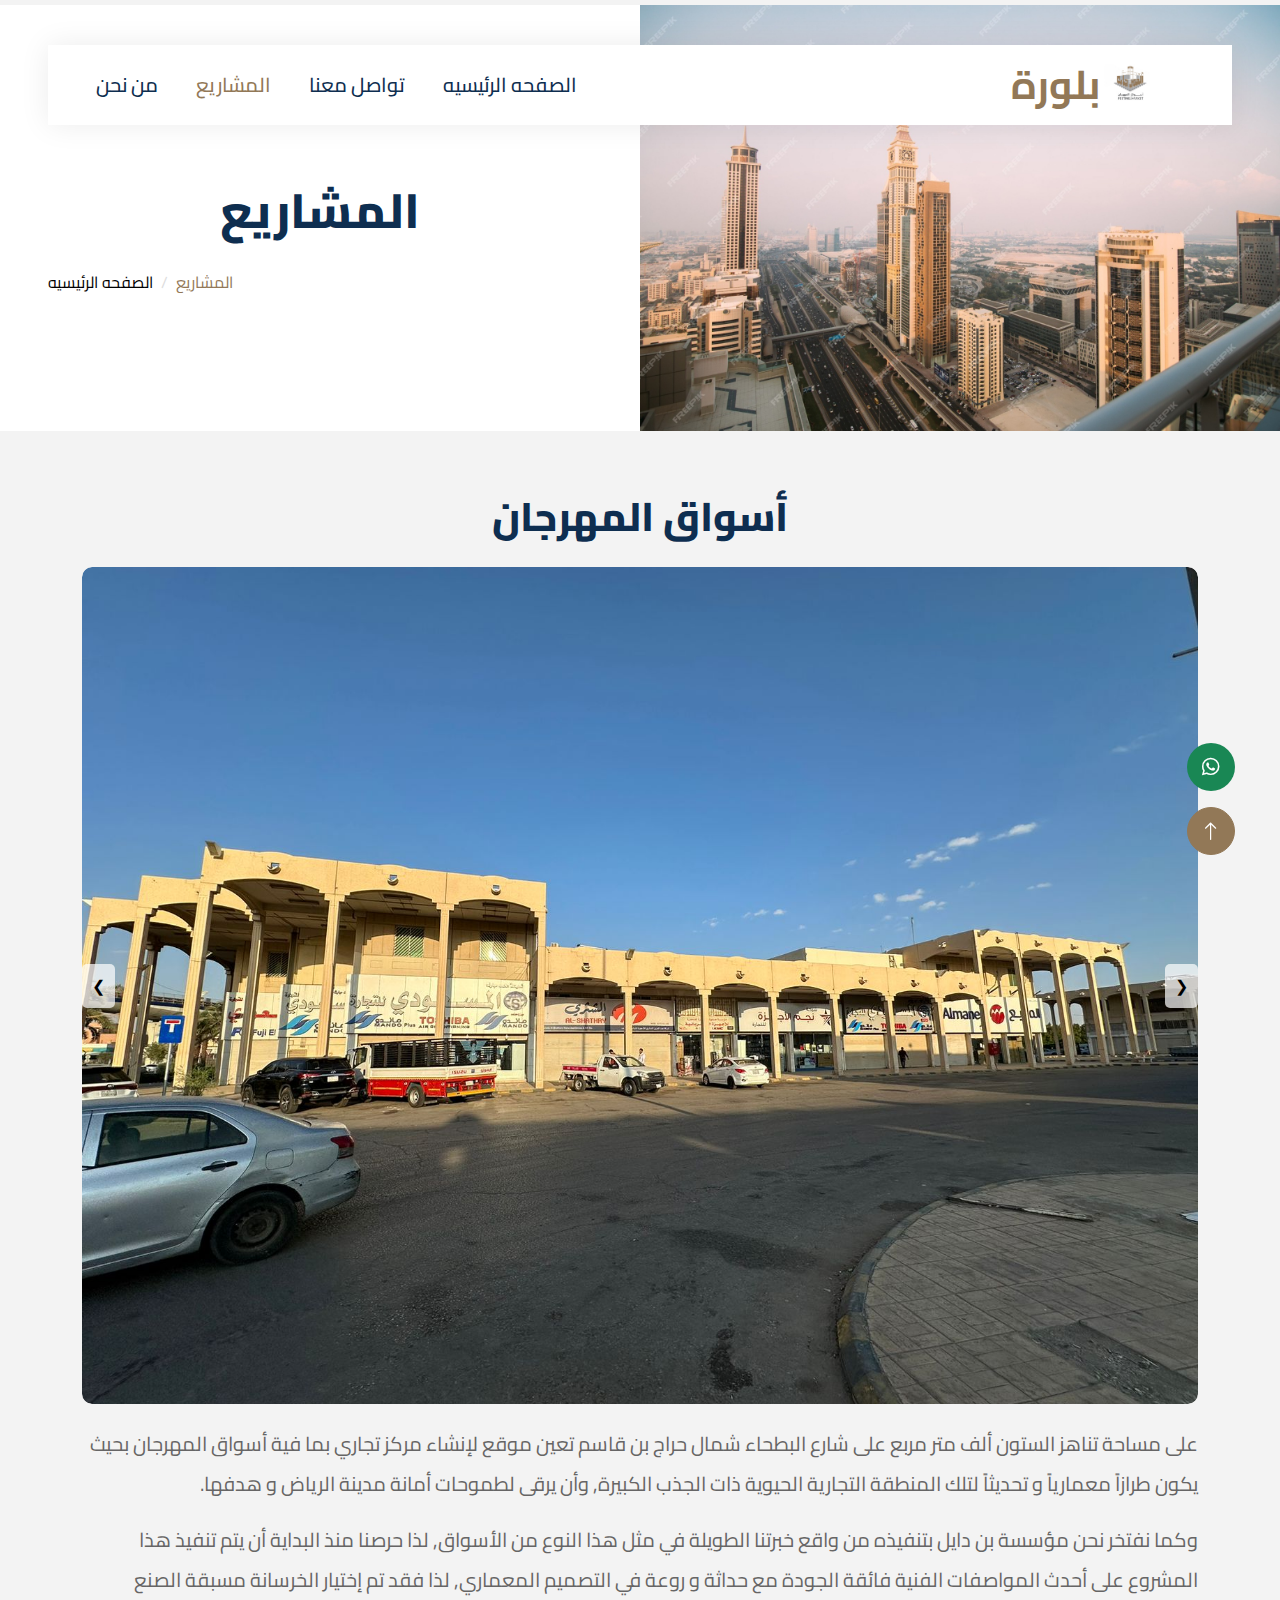
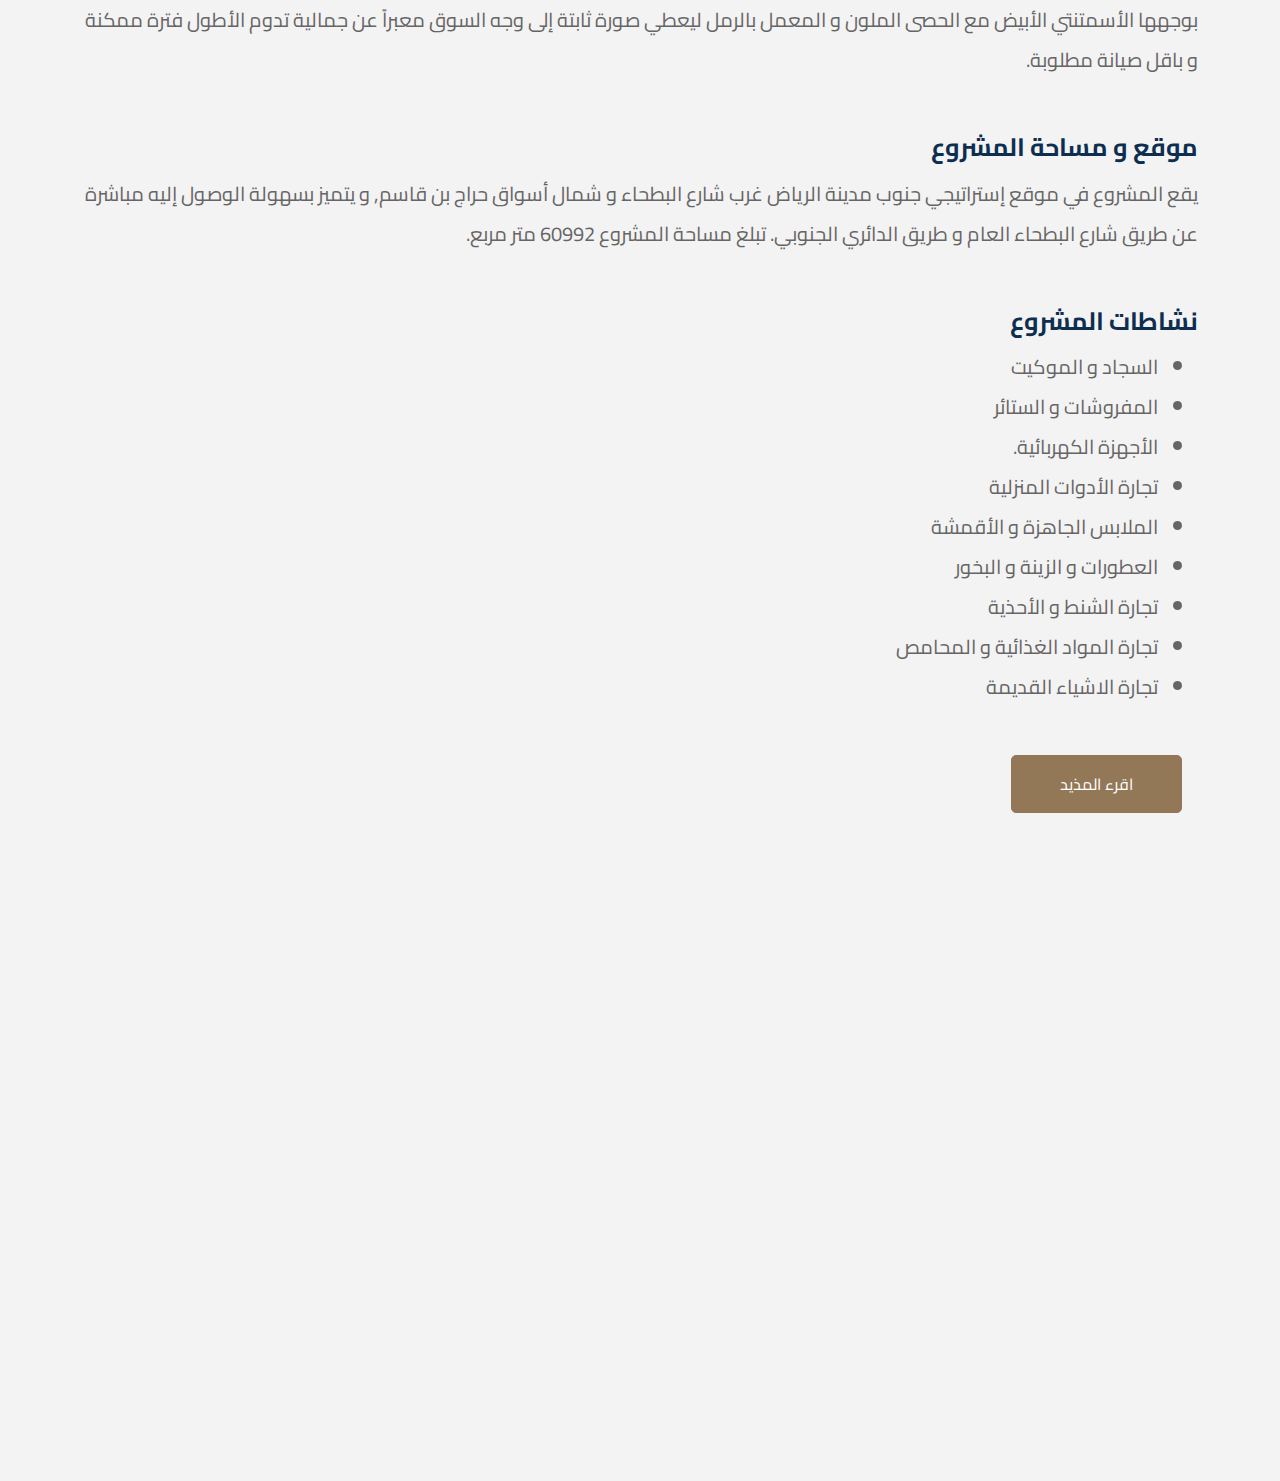
<file: projects.html>
<!DOCTYPE html>
<html lang="en">

<head>
    <meta charset="utf-8">
    <title>بلورة - مشاريع</title>
    <meta content="width=device-width, initial-scale=1.0" name="viewport">
    <meta content="" name="keywords">
    <meta content="" name="description">

    <!-- Favicon -->
    <link href="img/favicon.ico" rel="icon">

    <!-- Google Web Fonts -->
    <!-- <link rel="preconnect" href="https://fonts.googleapis.com">
    <link rel="preconnect" href="https://fonts.gstatic.com" crossorigin>
    <link href="https://fonts.googleapis.com/css2?family=Heebo:wght@400;500;600&family=Inter:wght@700;800&display=swap" rel="stylesheet">
     -->
     <link rel="preconnect" href="https://fonts.googleapis.com">
     <link rel="preconnect" href="https://fonts.gstatic.com" crossorigin>
     <link href="https://fonts.googleapis.com/css2?family=Cairo:wght@200..1000&display=swap" rel="stylesheet">
    
    <!-- Icon Font Stylesheet -->
    <link href="https://cdnjs.cloudflare.com/ajax/libs/font-awesome/5.10.0/css/all.min.css" rel="stylesheet">
    <link href="https://cdn.jsdelivr.net/npm/bootstrap-icons@1.4.1/font/bootstrap-icons.css" rel="stylesheet">

    <!-- Libraries Stylesheet -->
    <link href="lib/animate/animate.min.css" rel="stylesheet">
    <link href="lib/owlcarousel/assets/owl.carousel.min.css" rel="stylesheet">

    <!-- Customized Bootstrap Stylesheet -->
    <link href="css/bootstrap.min.css" rel="stylesheet">

    <!-- Template Stylesheet -->
    <link href="css/style.css" rel="stylesheet">
    <link href="css/carousel.css" rel="stylesheet">
</head>

<body>
    <div class="container-xxl bg-white p-0">
        <!-- Spinner Start -->
        <div id="spinner" class="show bg-white position-fixed translate-middle w-100 vh-100 top-50 start-50 d-flex align-items-center justify-content-center">
            <div class="spinner-border text-primary" style="width: 3rem; height: 3rem;" role="status">
                <span class="sr-only">Loading...</span>
            </div>
        </div>
        <!-- Spinner End -->


               <!-- Navbar Start -->
               <div class="container-fluid nav-bar bg-transparent">
                <nav class="navbar navbar-expand-lg bg-white navbar-light py-0 px-5">
                    <a href="index.html" class="navbar-brand d-flex align-items-center text-center">
                        <h1 class="m-0 text-primary">بلورة</h1>
                        <div class="icon me-2">
                            <img class="img-fluid" src="img/logo.png" alt="logo" style="width: 60px; height: 60px;">
                        </div>
                    </a>
                    <button type="button" class="navbar-toggler" data-bs-toggle="collapse" data-bs-target="#navbarCollapse">
                        <span class="navbar-toggler-icon"></span>
                    </button>
                    <div class="collapse navbar-collapse" id="navbarCollapse">
                        <div class="navbar-nav ">
                            <a href="about.html" class="nav-item nav-link">من نحن</a>
                            <a href="projects.html" class="nav-item nav-link active">المشاريع</a>
                            <a href="contact.html" class="nav-item nav-link">تواصل معنا</a>
                            <a href="index.html" class="nav-item nav-link ">الصفحه الرئيسيه</a>
                            
                            </div>
                           
                        </div>
                    </div>
                </nav>
            </div>
            <!-- Navbar End -->


        <!-- Header Start -->
        <div class="container-fluid header bg-white p-0">
            <div class="row g-0 align-items-center flex-column-reverse flex-md-row">
                <div class="col-md-6 p-5 mt-lg-5">
                    <h1 class="display-5 animated fadeIn mb-4 text-center">المشاريع</h1> 
                        <nav aria-label="breadcrumb animated fadeIn">
                        <ol class="breadcrumb text-uppercase">
                            <li class="breadcrumb-item"><a href="index.html">الصفحه الرئيسيه</a></li>
                            <li class="breadcrumb-item text-body active" aria-current="page">المشاريع</li>
                        </ol>
                    </nav>
                </div>
                <div class="col-md-6 animated fadeIn">
                    <img class="img-fluid" src="img/header.jpeg" alt="">
                </div>
            </div>
        </div>
        <!-- Header End -->


   


        <!-- Testimonial Start -->
         <div class="projects container py-5">
            <h3 class="text-center display-6 my-2">أسواق المهرجان            </h3>

             <div class="carousel">
                 <div class="carousel-images" id="carouselImages">
                <img src="img/slider-9.jpeg" alt="slider image">
                <img src="img/slider-10.jpeg" alt="slider image">
                <img src="img/slider-11.jpg" alt="slider image">
                <img src="img/slider-12.jpg" alt="slider image">
                <img src="img/slider-13.jpg" alt="slider image">
                <img src="img/slider-14.jpg" alt="slider image">
                <img src="img/slider-1.jpg" alt="slider image">
                <img src="img/slider-2.jpg" alt="slider image">
                <img src="img/slider-3.jpg" alt="slider image">
                <img src="img/slider-4.jpg" alt="slider image">
                <img src="img/slider-5.jpg" alt="slider image">
                <img src="img/slider-6.jpg" alt="slider image">
                <img src="img/slider-7.jpg" alt="slider image">
                <img src="img/slider-8.jpg" alt="slider image">
                
            </div>
            <div class="carousel-buttons">
                <button class="button" onclick="moveSlide(-1)">❮</button>
                <button class="button" onclick="moveSlide(1)">❯</button>
            </div>
        </div>
        <div class="projects-content rtl">
            <p>على مساحة تناهز الستون ألف متر مربع على شارع البطحاء شمال حراج بن قاسم تعين موقع لإنشاء مركز تجاري بما فية أسواق المهرجان بحيث يكون طرازاً معمارياً و تحديثاً لتلك المنطقة التجارية الحيوية ذات الجذب الكبيرة, وأن يرقى لطموحات أمانة مدينة الرياض و هدفها.</p>
            <p>وكما نفتخر نحن مؤسسة بن دايل بتنفيذه من واقع خبرتنا الطويلة في مثل هذا النوع من الأسواق, لذا حرصنا منذ البداية أن يتم تنفيذ هذا المشروع على أحدث المواصفات الفنية فائقة الجودة مع حداثة و روعة في التصميم المعماري, لذا فقد تم إختيار الخرسانة مسبقة الصنع بوجهها الأسمتنتي الأبيض مع الحصى الملون و المعمل بالرمل ليعطي صورة ثابتة إلى وجه السوق معبراً عن جمالية تدوم الأطول فترة ممكنة و باقل صيانة مطلوبة.</p>
            <h6 class="mt-5"> موقع و مساحة المشروع         </h6>
            <p>يقع المشروع في موقع إستراتيجي جنوب مدينة الرياض غرب شارع البطحاء و شمال أسواق حراج بن قاسم, و يتميز بسهولة الوصول إليه مباشرة عن طريق شارع البطحاء العام و طريق الدائري الجنوبي.
                تبلغ مساحة المشروع 60992 متر مربع.</p>
                <h6 class="mt-5"> نشاطات المشروع                </h6>
                <ul>
                    <li> السجاد و الموكيت</li>
                    <li>المفروشات و الستائر</li>
                    <li>الأجهزة الكهربائية.</li>
                    <li>تجارة الأدوات المنزلية</li>
                    <li> الملابس الجاهزة و الأقمشة</li>
                    <li>العطورات و الزينة و البخور</li>
                    <li>تجارة الشنط و الأحذية</li>
                    <li>تجارة المواد الغذائية و المحامص</li>
                    <li> تجارة الاشياء القديمة</li>
                </ul>
        </div>
        <div class="text-end p-3">

            <a class="btn btn-primary py-3 px-5 mt-3 rtl" target="_blank" href="pdf.html">اقرء المذيد</a>
        </div>

        <div class="project-map rounded-3 overflow-hidden">
            <iframe src="https://www.google.com/maps/embed?pb=!1m18!1m12!1m3!1d3627.55245078969!2d46.7293643!3d24.6046372!2m3!1f0!2f0!3f0!3m2!1i1024!2i768!4f13.1!3m3!1m2!1s0x3e2f0fab7d05e4b9%3A0xe05a4c64412a0c84!2z2KPYs9mI2KfZgiDYp9mE2YXZh9ix2KzYp9mG!5e0!3m2!1sar!2seg!4v1735396960965!5m2!1sar!2seg" width="100%" height="450" style="border:0;" allowfullscreen="" loading="lazy" referrerpolicy="no-referrer-when-downgrade"></iframe>        </div>
    </div>
        <!-- Testimonial End -->
        

        <!-- Footer Start -->
        <div class="container-fluid bg-dark text-white-50 footer py-3 mt-5 wow fadeIn" data-wow-delay="0.1s">
            <div class="container  d-flex justify-content-between align-items-center rtl">
                <div class="footer-logo d-flex align-items-center justify-content-between">
                    <img src="img/logo.png " style="width: 50px;height: 50px;" alt="logo" class="img-fluid rounded-circle ms-2">
                    <h1 class="text-white">بلورة</h1>
                </div>
                <div class="footer-social d-flex justify-content-center align-items-center">
                    <a class="btn btn-outline-light btn-social" href=""><i class="fab fa-twitter"></i></a>
                            <a class="btn btn-outline-light btn-social" href=""><i class="fab fa-facebook-f"></i></a>
                            <a class="btn btn-outline-light btn-social" href=""><i class="fab fa-youtube"></i></a>
                            <a class="btn btn-outline-light btn-social" href=""><i class="fab fa-linkedin-in"></i></a>
                </div>
               
            </div>
           
        </div>
        <!-- Footer End -->


        <!-- Back to Top -->
        <div class="side-items">
            <a href="tel:966569612000" class="rounded-circle btn-lg-square d-lg-none  bg-gray  mb-3 text-white btn btn-lg">
                <i class="fas fa-phone"></i>

            </a>
            <a href="https://wa.me/966569612000" target="_blank" class="rounded-circle btn-lg-square  bg-success mb-3 text-white btn btn-lg">
                <i class="fab fa-whatsapp"></i>
              </a>

             <a href="#" class="btn btn-lg btn-primary btn-lg-square back-to-top"><i class="bi bi-arrow-up"></i></a>
            </div>

    <!-- JavaScript Libraries -->
    <script src="https://code.jquery.com/jquery-3.4.1.min.js"></script>
    <script src="https://cdn.jsdelivr.net/npm/bootstrap@5.0.0/dist/js/bootstrap.bundle.min.js"></script>
    <script src="lib/wow/wow.min.js"></script>
    <script src="lib/easing/easing.min.js"></script>
    <script src="lib/waypoints/waypoints.min.js"></script>
    <script src="lib/owlcarousel/owl.carousel.min.js"></script>

    <!-- Template Javascript -->
    <script src="js/main.js"></script>
    <script src="js/carousel.js"></script>
</body>

</html>
</file>
<file: css/style.css>
/********** Template CSS **********/
:root {
    --primary: #927857;
    --secondary: #FF6922;
    --light: #EFFDF5;
    --dark: #0E2E50;
}
.text-primary{
    color: var(--primary) !important;
}
.bg-primary{
    background-color: var(--primary) !important;
}
.btn-primary{
    background-color: var(--primary) !important;
    border-color: var(--primary) !important;
}
.breadcrumb-item{
    color: var(--primary) !important;
}
.breadcrumb a{
    color: black;
}
.bg-gray{
    background-color: #999;
    
}
body{
    font-family: "Cairo", serif;
    background-color: #f3f3f3;
}
h1, .h1, h2, .h2, h3, .h3, h4, .h4, h5, .h5, h6, .h6 {
    font-family: "Cairo", serif !important;
    line-height: 1.5 !important;
}
.rtl{
    direction: rtl !important;
}
.back-to-top {
    display: none;
    
}
.side-items{
    position: fixed;
    right: 45px;
    bottom: 45px;
    z-index: 99;
}
.project-section .header-carousel .owl-nav{
    right: -25px !important;
    left: auto !important;
}
.projects-content p,.projects-content li{
    font-size: 20px;
    line-height: 2;
}
.projects-content h6{
    font-size: 25px;
}

/*** Spinner ***/
#spinner {
    opacity: 0;
    visibility: hidden;
    transition: opacity .5s ease-out, visibility 0s linear .5s;
    z-index: 99999;
}

#spinner.show {
    transition: opacity .5s ease-out, visibility 0s linear 0s;
    visibility: visible;
    opacity: 1;
}


/*** Button ***/
.btn {
    transition: .5s;
}

.btn.btn-primary,
.btn.btn-secondary {
    color: #FFFFFF;
}

.btn-square {
    width: 38px;
    height: 38px;
}

.btn-sm-square {
    width: 32px;
    height: 32px;
}

.btn-lg-square {
    width: 48px;
    height: 48px;
}

.btn-square,
.btn-sm-square,
.btn-lg-square {
    padding: 0;
    display: flex;
    align-items: center;
    justify-content: center;
    font-weight: normal;
    border-radius: 50px;
}


/*** Navbar ***/
.nav-bar {
    position: relative;
    margin-top: 45px;
    padding: 0 3rem;
    transition: .5s;
    z-index: 9999;
}

.nav-bar.sticky-top {
    position: sticky;
    padding: 0;
    z-index: 9999;
}

.navbar {
    box-shadow: 0 0 30px rgba(0, 0, 0, .08);
    flex-direction: row-reverse !important;
}

.navbar .dropdown-toggle::after {
    border: none;
    content: "\f107";
    font-family: "Font Awesome 5 Free";
    font-weight: 900;
    vertical-align: middle;
    margin-left: 5px;
    transition: .5s;
}

.navbar .dropdown-toggle[aria-expanded=true]::after {
    transform: rotate(-180deg);
}

.navbar-light .navbar-nav .nav-link {
    margin-right: 38px;
    padding: 25px 0;
    color: #FFFFFF;
    font-size: 20px;
    text-transform: uppercase;
    outline: none;
}

.navbar-light .navbar-nav .nav-link:hover,
.navbar-light .navbar-nav .nav-link.active {
    color: var(--primary);
}

@media (max-width: 991.98px) {
    .nav-bar {
        margin: 0;
        padding: 0;
    }

    .navbar-light .navbar-nav .nav-link  {
        margin-right: 0;
        padding: 10px 0;
    }

    .navbar-light .navbar-nav {
        border-top: 1px solid #EEEEEE;
    }
}

.navbar-light .navbar-brand {
    height: 75px;
}

.navbar-light .navbar-nav .nav-link {
    color: var(--dark);
    font-weight: 500;
}

@media (min-width: 992px) {
    .navbar .nav-item .dropdown-menu {
        display: block;
        top: 100%;
        margin-top: 0;
        transform: rotateX(-75deg);
        transform-origin: 0% 0%;
        opacity: 0;
        visibility: hidden;
        transition: .5s;
        
    }

    .navbar .nav-item:hover .dropdown-menu {
        transform: rotateX(0deg);
        visibility: visible;
        transition: .5s;
        opacity: 1;
    }
}


/*** Header ***/
@media (min-width: 992px) {
    .header {
        margin-top: -120px;
    }
}

.header-carousel .owl-nav {
    position: absolute;
    top: 50%;
    left: -25px;
    transform: translateY(-50%);
    display: flex;
    flex-direction: column;
}

.header-carousel .owl-nav .owl-prev,
.header-carousel .owl-nav .owl-next {
    margin: 7px 0;
    width: 50px;
    height: 50px;
    display: flex;
    align-items: center;
    justify-content: center;
    color: #FFFFFF;
    background: var(--primary);
    border-radius: 40px;
    font-size: 20px;
    transition: .5s;
}

.header-carousel .owl-nav .owl-prev:hover,
.header-carousel .owl-nav .owl-next:hover {
    background: var(--dark);
}

@media (max-width: 768px) {
    .header-carousel .owl-nav {
        left: 25px;
    }
}

.breadcrumb-item + .breadcrumb-item::before {
    color: #DDDDDD;
}


/*** Icon ***/
.icon {
    /* padding: 15px; */
    display: inline-flex;
    align-items: center;
    justify-content: center;
    /* background: #FFFFFF !important; */
    /* border-radius: 50px; */
    /* border: 1px dashed var(--primary) !important; */
}


/*** About ***/
.about-img img {
    position: relative;
    z-index: 2;
}

.about-img::before {
    position: absolute;
    content: "";
    top: 0;
    left: -50%;
    width: 100%;
    height: 100%;
    background: var(--primary);
    transform: skew(20deg);
    z-index: 1;
}


/*** Category ***/
.cat-item div.rounded {
    background: #FFFFFF;
    border: 1px dashed var(--primary);
    transition: .5s;
}

.cat-item:hover div {
    background: var(--primary);
    border-color: transparent;
}

.cat-item div * {
    transition: .5s;
}

.cat-item:hover div * {
    color: #FFFFFF !important;
}


/*** Property List ***/
.nav-pills .nav-item .btn {
    color: var(--dark);
}

.nav-pills .nav-item .btn:hover,
.nav-pills .nav-item .btn.active {
    color: #FFFFFF;
}

.property-item {
    box-shadow: 0 0 30px rgba(0, 0, 0, .08);
}

.property-item img {
    transition: .5s;
}

.property-item:hover img {
    transform: scale(1.1);
}

.property-item .border-top {
    border-top: 1px dashed rgba(0, 185, 142, .3) !important;
}

.property-item .border-end {
    border-right: 1px dashed rgba(0, 185, 142, .3) !important;
}


/*** Team ***/
.team-item {
    box-shadow: 0 0 30px rgba(0, 0, 0, .08);
    transition: .5s;
}

.team-item .btn {
    color: var(--primary);
    background: #FFFFFF;
    box-shadow: 0 0 30px rgba(0, 0, 0, .15);
}

.team-item .btn:hover {
    color: #FFFFFF;
    background: var(--primary);
}

.team-item:hover {
    border-color: var(--secondary) !important;
}

.team-item:hover .bg-primary {
    background: var(--secondary) !important;
}

.team-item:hover .bg-primary i {
    color: var(--secondary) !important;
}


/*** Testimonial ***/
.testimonial-carousel {
    padding-left: 1.5rem;
    padding-right: 1.5rem;
}

@media (min-width: 576px) {
    .testimonial-carousel {
        padding-left: 4rem;
        padding-right: 4rem;
    }
}

.testimonial-carousel .testimonial-item .border {
    border: 1px dashed rgba(0, 185, 142, .3) !important;
}

.testimonial-carousel .owl-nav {
    position: absolute;
    width: 100%;
    height: 40px;
    top: calc(50% - 20px);
    left: 0;
    display: flex;
    justify-content: space-between;
    z-index: 1;
}

.testimonial-carousel .owl-nav .owl-prev,
.testimonial-carousel .owl-nav .owl-next {
    position: relative;
    width: 40px;
    height: 40px;
    display: flex;
    align-items: center;
    justify-content: center;
    color: #FFFFFF;
    background: var(--primary);
    border-radius: 40px;
    font-size: 20px;
    transition: .5s;
}

.testimonial-carousel .owl-nav .owl-prev:hover,
.testimonial-carousel .owl-nav .owl-next:hover {
    background: var(--dark);
}


/*** Footer ***/
.footer .btn.btn-social {
    margin-right: 5px;
    width: 35px;
    height: 35px;
    display: flex;
    align-items: center;
    justify-content: center;
    color: var(--light);
    border: 1px solid rgba(255,255,255,0.5);
    border-radius: 35px;
    transition: .3s;
}

.footer .btn.btn-social:hover {
    color: var(--primary);
    border-color: var(--light);
}

.footer .btn.btn-link {
    display: block;
    margin-bottom: 5px;
    padding: 0;
    text-align: left;
    font-size: 15px;
    font-weight: normal;
    text-transform: capitalize;
    transition: .3s;
}

.footer .btn.btn-link::before {
    position: relative;
    content: "\f105";
    font-family: "Font Awesome 5 Free";
    font-weight: 900;
    margin-right: 10px;
}

.footer .btn.btn-link:hover {
    letter-spacing: 1px;
    box-shadow: none;
}

.footer .form-control {
    border-color: rgba(255,255,255,0.5);
}

.footer .copyright {
    padding: 25px 0;
    font-size: 15px;
    border-top: 1px solid rgba(256, 256, 256, .1);
}

.footer .copyright a {
    color: var(--light);
}

.footer .footer-menu a {
    margin-right: 15px;
    padding-right: 15px;
    border-right: 1px solid rgba(255, 255, 255, .1);
}

.footer .footer-menu a:last-child {
    margin-right: 0;
    padding-right: 0;
    border-right: none;
}
</file>
<file: css/carousel.css>
.carousel {
    position: relative;
    /* width: 70%; */
    overflow: hidden;
    border-radius: 10px;
    margin: 20px auto;
}
.carousel-images {
    display: flex;
    transition: transform 0.5s ease-in-out;
    /* width: 800%; 8 images */
}
.carousel-images img {
    /* width: 12.5%; 100% / 8 images */
    border-radius: 10px;
}
.carousel-buttons {
    position: absolute;
    top: 50%;
    width: 100%;
    display: flex;
    justify-content: space-between;
    transform: translateY(-50%);
}
.button {
    background-color: rgba(255, 255, 255, 0.7);
    border: none;
    padding: 10px;
    cursor: pointer;
    border-radius: 5px;
}
</file>
